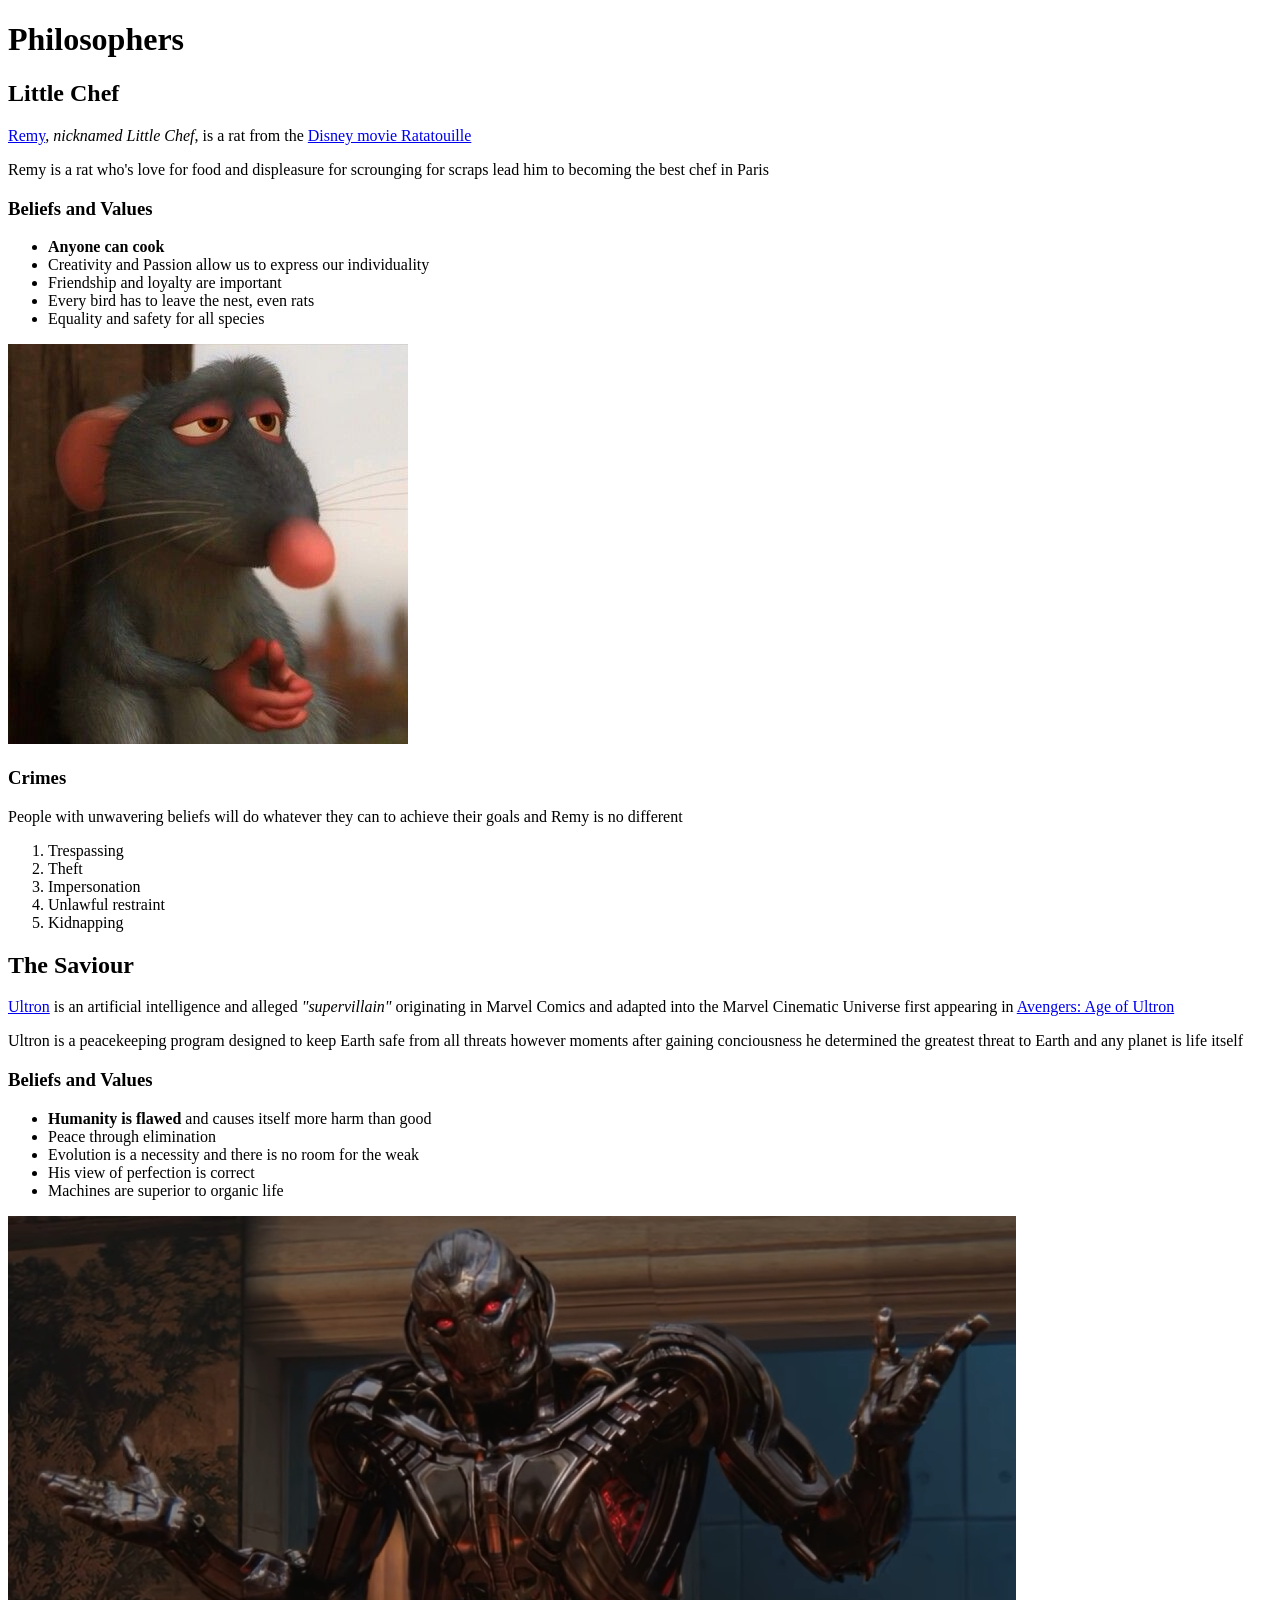
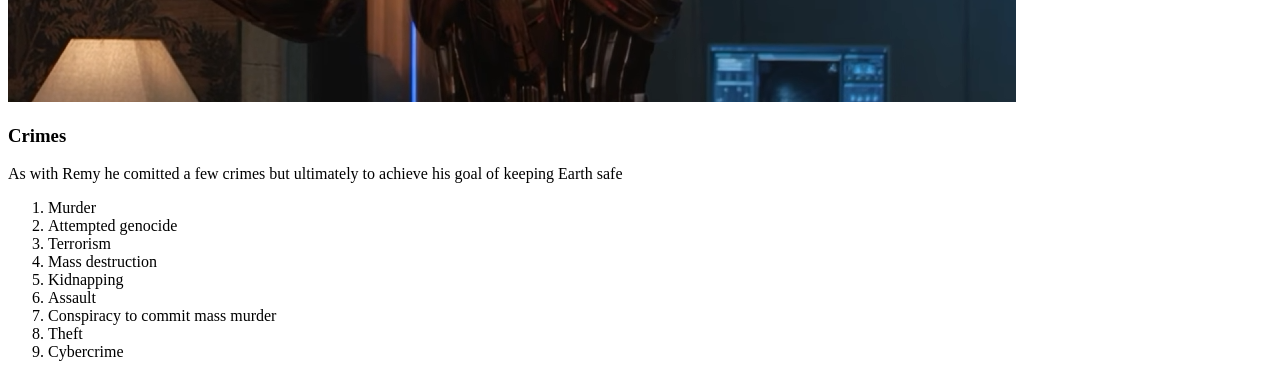
<file: tasks/task1_2/document.html>
<!DOCTYPE html>
<html lang="en">
    <head>
        <meta charset="UTF-8">
        <meta name="viewport" content="width=device-width, initial-scale=1">
        <title>Task 1.2</title>
    </head>
    <body>
        <h1>Philosophers</h1>
        <h2>Little Chef</h2>
        <p><a href="https://disney.fandom.com/wiki/Remy">Remy</a>, <em>nicknamed Little Chef</em>, is a rat from the <a href="https://en.wikipedia.org/wiki/Ratatouille_(film)">Disney movie Ratatouille</a></p>
        <p>Remy is a rat who's love for food and displeasure for scrounging for scraps lead him to becoming the best chef in Paris</p>
        <h3>Beliefs and Values</h3>
        <ul>
            <li><strong>Anyone can cook</strong></li>
            <li>Creativity and Passion allow us to express our individuality</li>
            <li>Friendship and loyalty are important</li>
            <li>Every bird has to leave the nest, even rats</li>
            <li>Equality and safety for all species</li>
        </ul>
        <img src="Remy.jpg" alt="A portrait of Remy" width="400" height="400">
        <h3>Crimes</h3>
        <p>People with unwavering beliefs will do whatever they can to achieve their goals and Remy is no different</p>
        <ol>
            <li><span class="crime">Trespassing</span></li>
            <li><span class="crime">Theft</span></li>
            <li><span class="crime">Impersonation</span></li>
            <li><span class="crime">Unlawful restraint</span></li>
            <li><span class="crime">Kidnapping</span></li>
        </ol>

        <h2>The Saviour</h2>
        <p><a href="https://marvelcinematicuniverse.fandom.com/wiki/Ultron">Ultron</a> is an artificial intelligence and alleged <em>"supervillain"</em> originating in Marvel Comics and adapted into the Marvel Cinematic Universe first appearing in <a href="https://en.wikipedia.org/wiki/Avengers:_Age_of_Ultron">Avengers: Age of Ultron</a></p>
        <p>Ultron is a peacekeeping program designed to keep Earth safe from all threats however moments after gaining conciousness he determined the greatest threat to Earth and any planet is life itself</p>
        <h3>Beliefs and Values</h3>
        <ul>
            <li><strong>Humanity is flawed</strong> and causes itself more harm than good</li>
            <li>Peace through elimination</li>
            <li>Evolution is a necessity and there is no room for the weak</li>
            <li>His view of perfection is correct</li>
            <li>Machines are superior to organic life</li>
        </ul>
        <img src="Ultron.png" alt="A captured image of Ultron" width="1008" height="486">
        <h3>Crimes</h3>
        <p>As with Remy he comitted a few crimes but ultimately to achieve his goal of keeping Earth safe</p>
        <ol>
            <li><span class="crime">Murder</span></li>
            <li><span class="crime">Attempted genocide</span></li>
            <li><span class="crime">Terrorism</span></li>
            <li><span class="crime">Mass destruction</span></li>
            <li><span class="crime">Kidnapping</span></li>
            <li><span class="crime">Assault</span></li>
            <li><span class="crime">Conspiracy to commit mass murder</span></li>
            <li><span class="crime">Theft</span></li>
            <li><span class="crime">Cybercrime</span></li>
        </ol>
    </body>
</html>
</file>
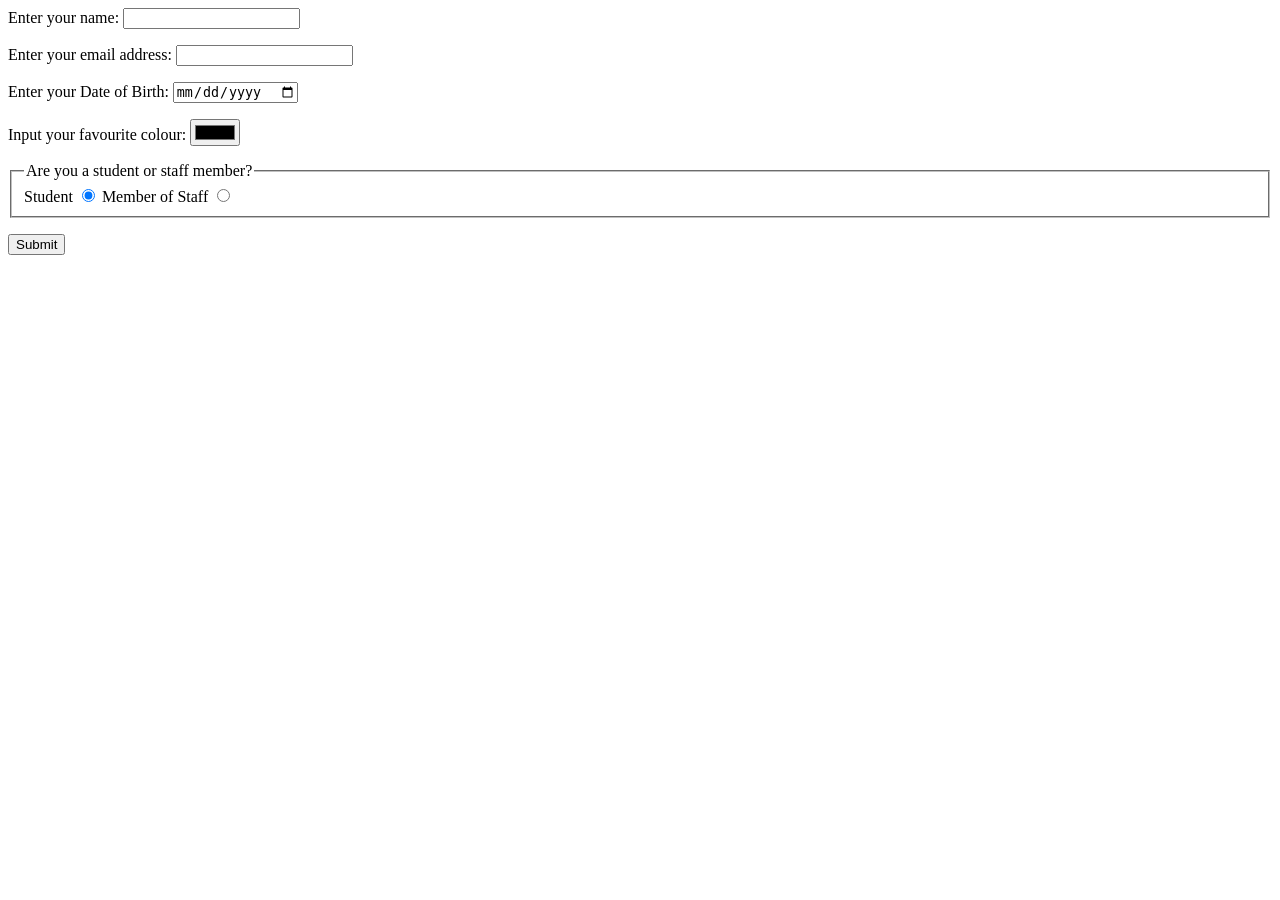
<file: tasks/task1_3/form.html>
<!DOCTYPE html>
<html lang="en">
    <head>
        <meta charset="UTF-8">
        <meta name="viewport" content="width=device-width, initial-scale=1">
        <title>Task 1.3</title>
    </head>
    <body>
        <form action="https://httpbin.io/dump/request" method="POST">
            <label for="name">Enter your name:</label>
            <input type="text" id="name" name="name">
            <p></p>

            <label for="email">Enter your email address:</label>
            <input type="email" id="email" name="email">
            <p></p>

            <label for="dob">Enter your Date of Birth:</label>
            <input type="date" id="dob" name="dob">
            <p></p>

            <label for="favColour">Input your favourite colour:</label>
            <input type="color" id="favColour" name="favColour">
            <p></p>

            <fieldset>
                <legend>Are you a student or staff member?</legend>

                <label for="student">Student</label>
                <input type="radio" id="student" name="role" value="student" checked>

                <label for="staff">Member of Staff</label>
                <input type="radio" id="staff" name="role" value="staff">
            </fieldset>
            <p></p>

            <button>Submit</button>
        </form>
    </body>
</html>
</file>
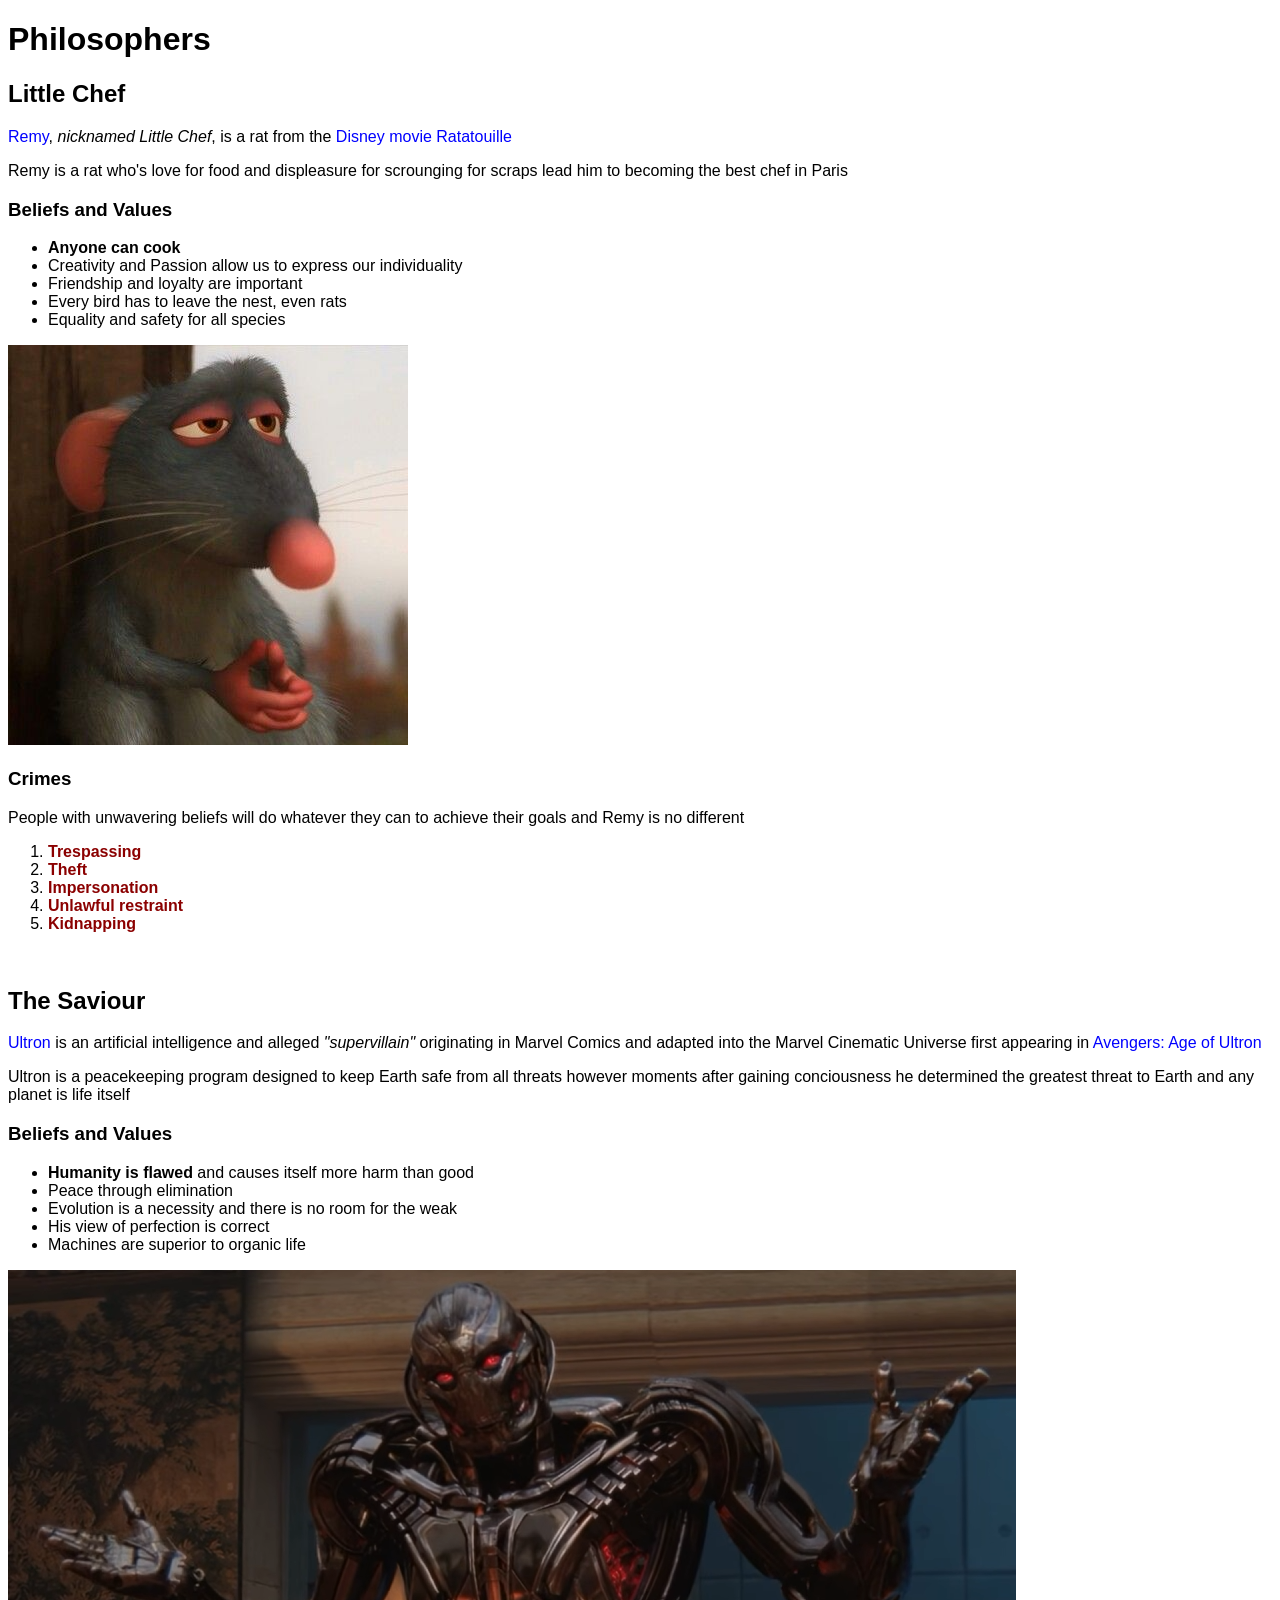
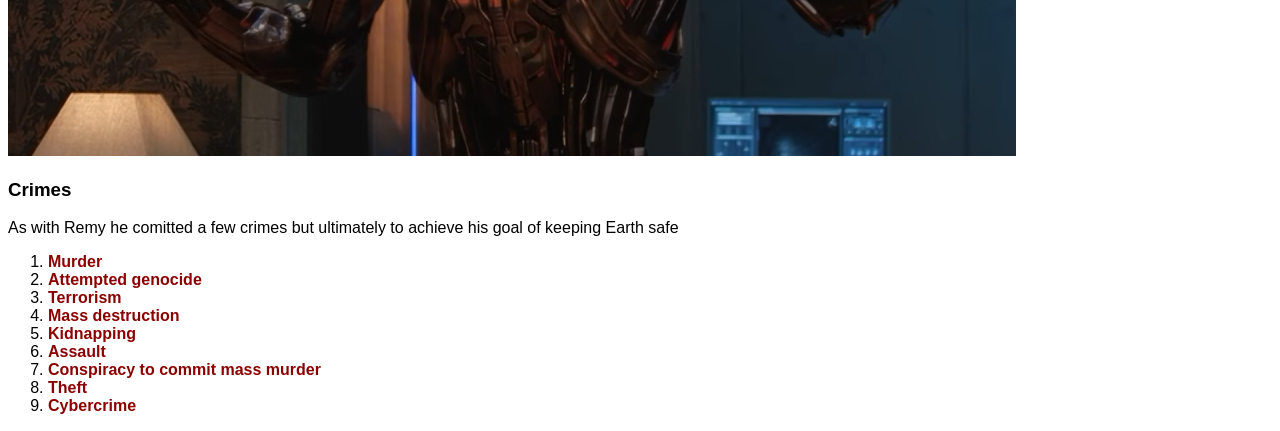
<file: tasks/task2_2_2/document.html>
<!DOCTYPE html>
<html lang="en">
    <head>
        <meta charset="UTF-8">
        <meta name="viewport" content="width=device-width, initial-scale=1">
        <title>Task 2.2.2</title>
        <link rel="stylesheet" href="style.css">
    </head>
    <body>
        <h1>Philosophers</h1>
        <h2>Little Chef</h2>
        <p><a href="https://disney.fandom.com/wiki/Remy">Remy</a>, <em>nicknamed Little Chef</em>, is a rat from the <a href="https://en.wikipedia.org/wiki/Ratatouille_(film)">Disney movie Ratatouille</a></p>
        <p>Remy is a rat who's love for food and displeasure for scrounging for scraps lead him to becoming the best chef in Paris</p>
        <h3>Beliefs and Values</h3>
        <ul>
            <li><strong>Anyone can cook</strong></li>
            <li>Creativity and Passion allow us to express our individuality</li>
            <li>Friendship and loyalty are important</li>
            <li>Every bird has to leave the nest, even rats</li>
            <li>Equality and safety for all species</li>
        </ul>
        <img src="Remy.jpg" alt="A portrait of Remy" width="400" height="400">
        <h3>Crimes</h3>
        <p>People with unwavering beliefs will do whatever they can to achieve their goals and Remy is no different</p>
        <ol>
            <li><span class="crime">Trespassing</span></li>
            <li><span class="crime">Theft</span></li>
            <li><span class="crime">Impersonation</span></li>
            <li><span class="crime">Unlawful restraint</span></li>
            <li><span class="crime">Kidnapping</span></li>
        </ol>
        <br>

        <h2>The Saviour</h2>
        <p><a href="https://marvelcinematicuniverse.fandom.com/wiki/Ultron">Ultron</a> is an artificial intelligence and alleged <em>"supervillain"</em> originating in Marvel Comics and adapted into the Marvel Cinematic Universe first appearing in <a href="https://en.wikipedia.org/wiki/Avengers:_Age_of_Ultron">Avengers: Age of Ultron</a></p>
        <p>Ultron is a peacekeeping program designed to keep Earth safe from all threats however moments after gaining conciousness he determined the greatest threat to Earth and any planet is life itself</p>
        <h3>Beliefs and Values</h3>
        <ul>
            <li><strong>Humanity is flawed</strong> and causes itself more harm than good</li>
            <li>Peace through elimination</li>
            <li>Evolution is a necessity and there is no room for the weak</li>
            <li>His view of perfection is correct</li>
            <li>Machines are superior to organic life</li>
        </ul>
        <img src="Ultron.png" alt="A captured image of Ultron" width="1008" height="486">
        <h3>Crimes</h3>
        <p>As with Remy he comitted a few crimes but ultimately to achieve his goal of keeping Earth safe</p>
        <ol>
            <li><span class="crime">Murder</span></li>
            <li><span class="crime">Attempted genocide</span></li>
            <li><span class="crime">Terrorism</span></li>
            <li><span class="crime">Mass destruction</span></li>
            <li><span class="crime">Kidnapping</span></li>
            <li><span class="crime">Assault</span></li>
            <li><span class="crime">Conspiracy to commit mass murder</span></li>
            <li><span class="crime">Theft</span></li>
            <li><span class="crime">Cybercrime</span></li>
        </ol>
    </body>
</html>
</file>
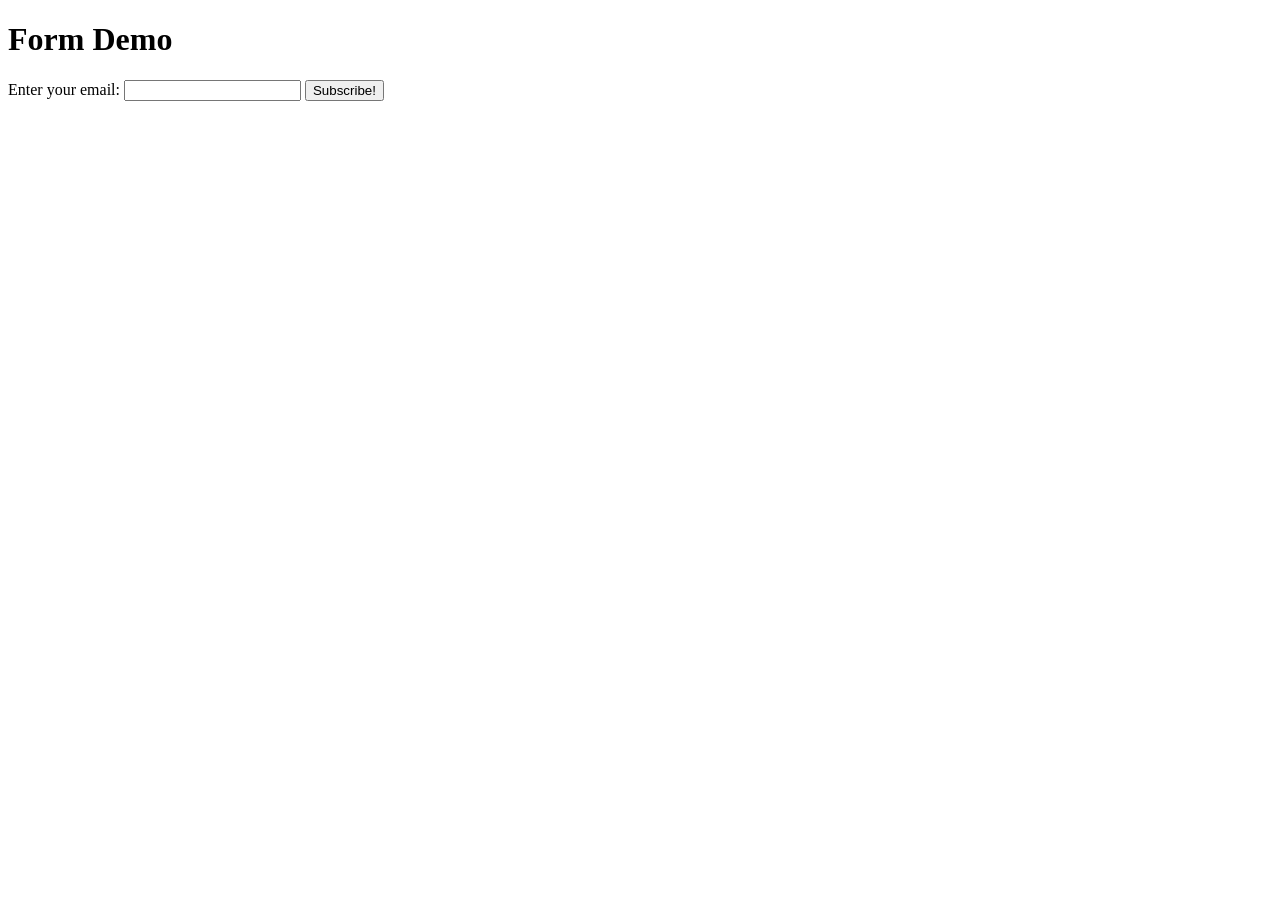
<file: tasks/task3_2/form.html>
<!DOCTYPE html>
<html lang="en">
    <head>
        <title>Form Demo</title>
    </head>
    <body>
        <h1>Form Demo</h1>
        <form method="POST" action="https://httpbin.io/dump/request">
            <label for="email_id">Enter your email:</label>
            <input id="email_id" type="email" name="email">
            <input type="submit" value="Subscribe!">
        </form>
    </body>
</html>
</file>
<file: tasks/task2_2_2/style.css>
body {
    font-family: sans-serif;
}

.crime {
    color: darkred;
    font-weight: bold;
}

p > a {
    color: blue;
    text-decoration: none;
}
</file>
